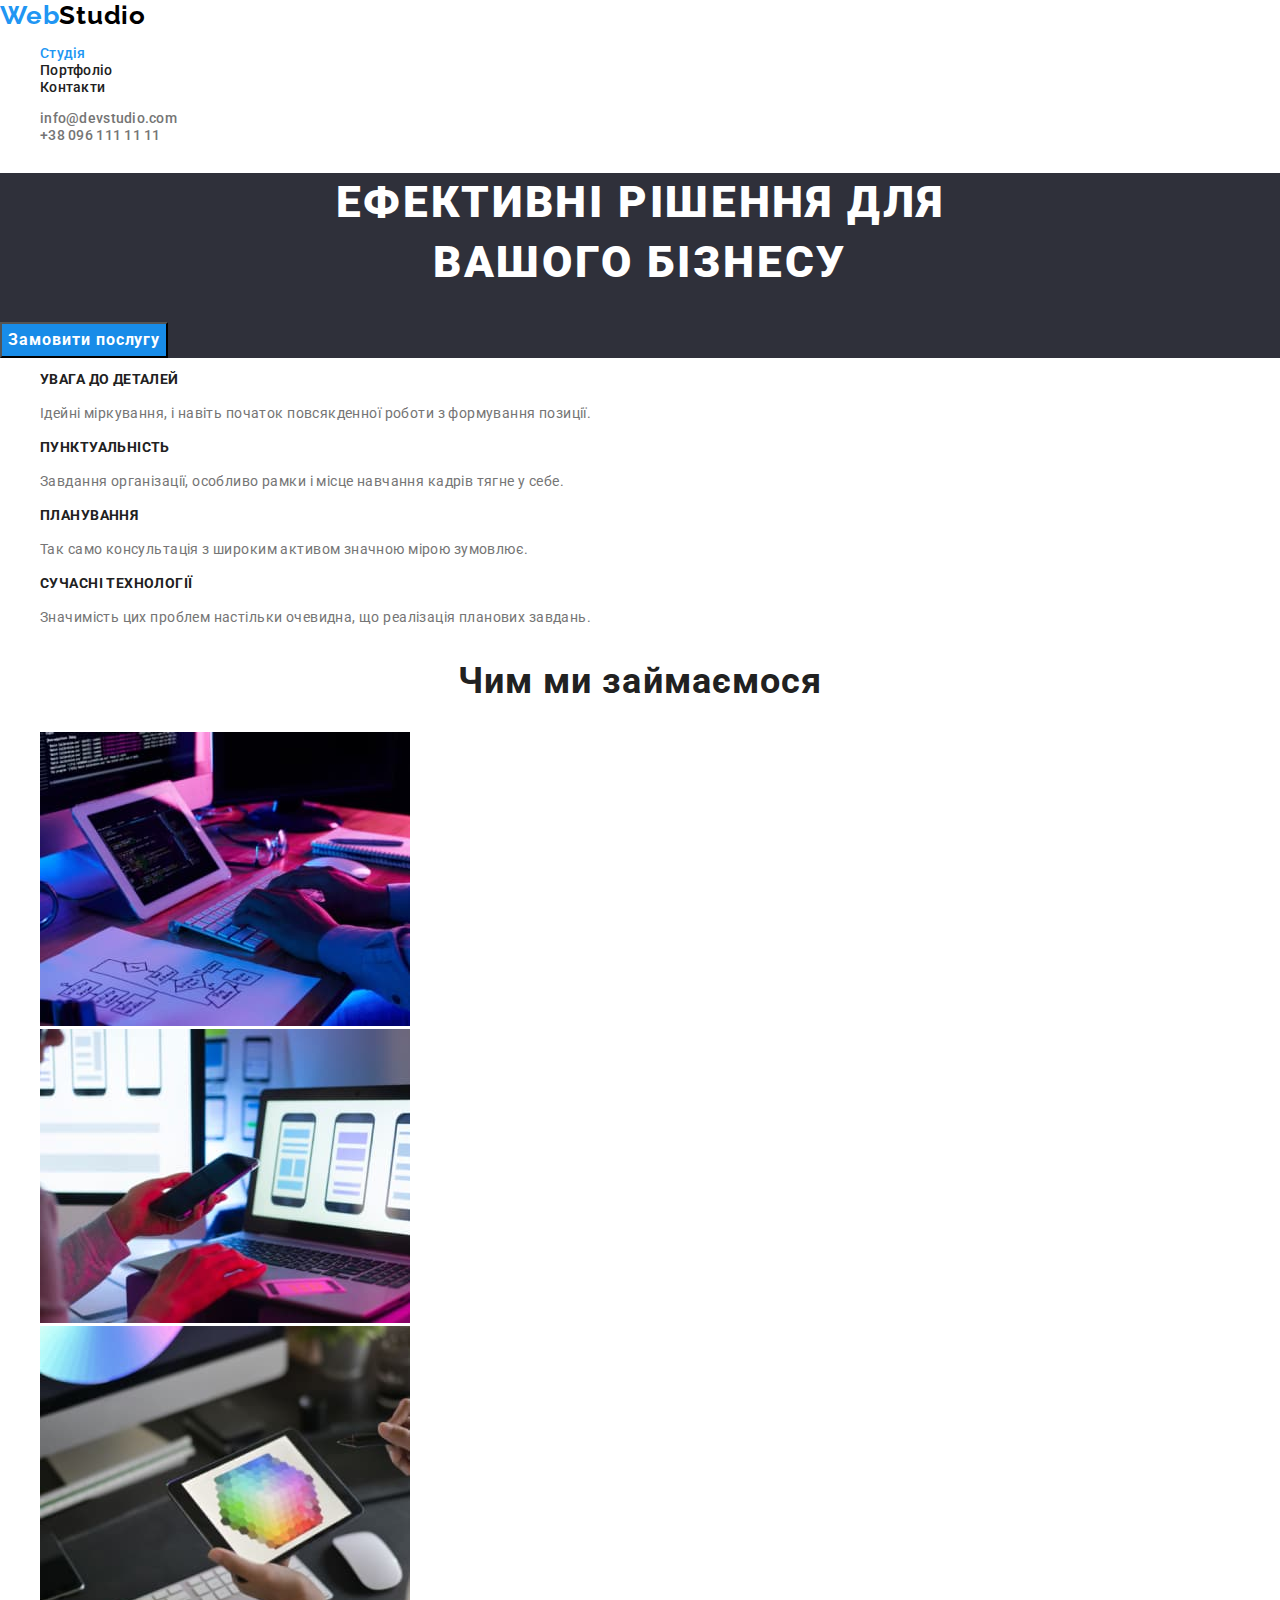
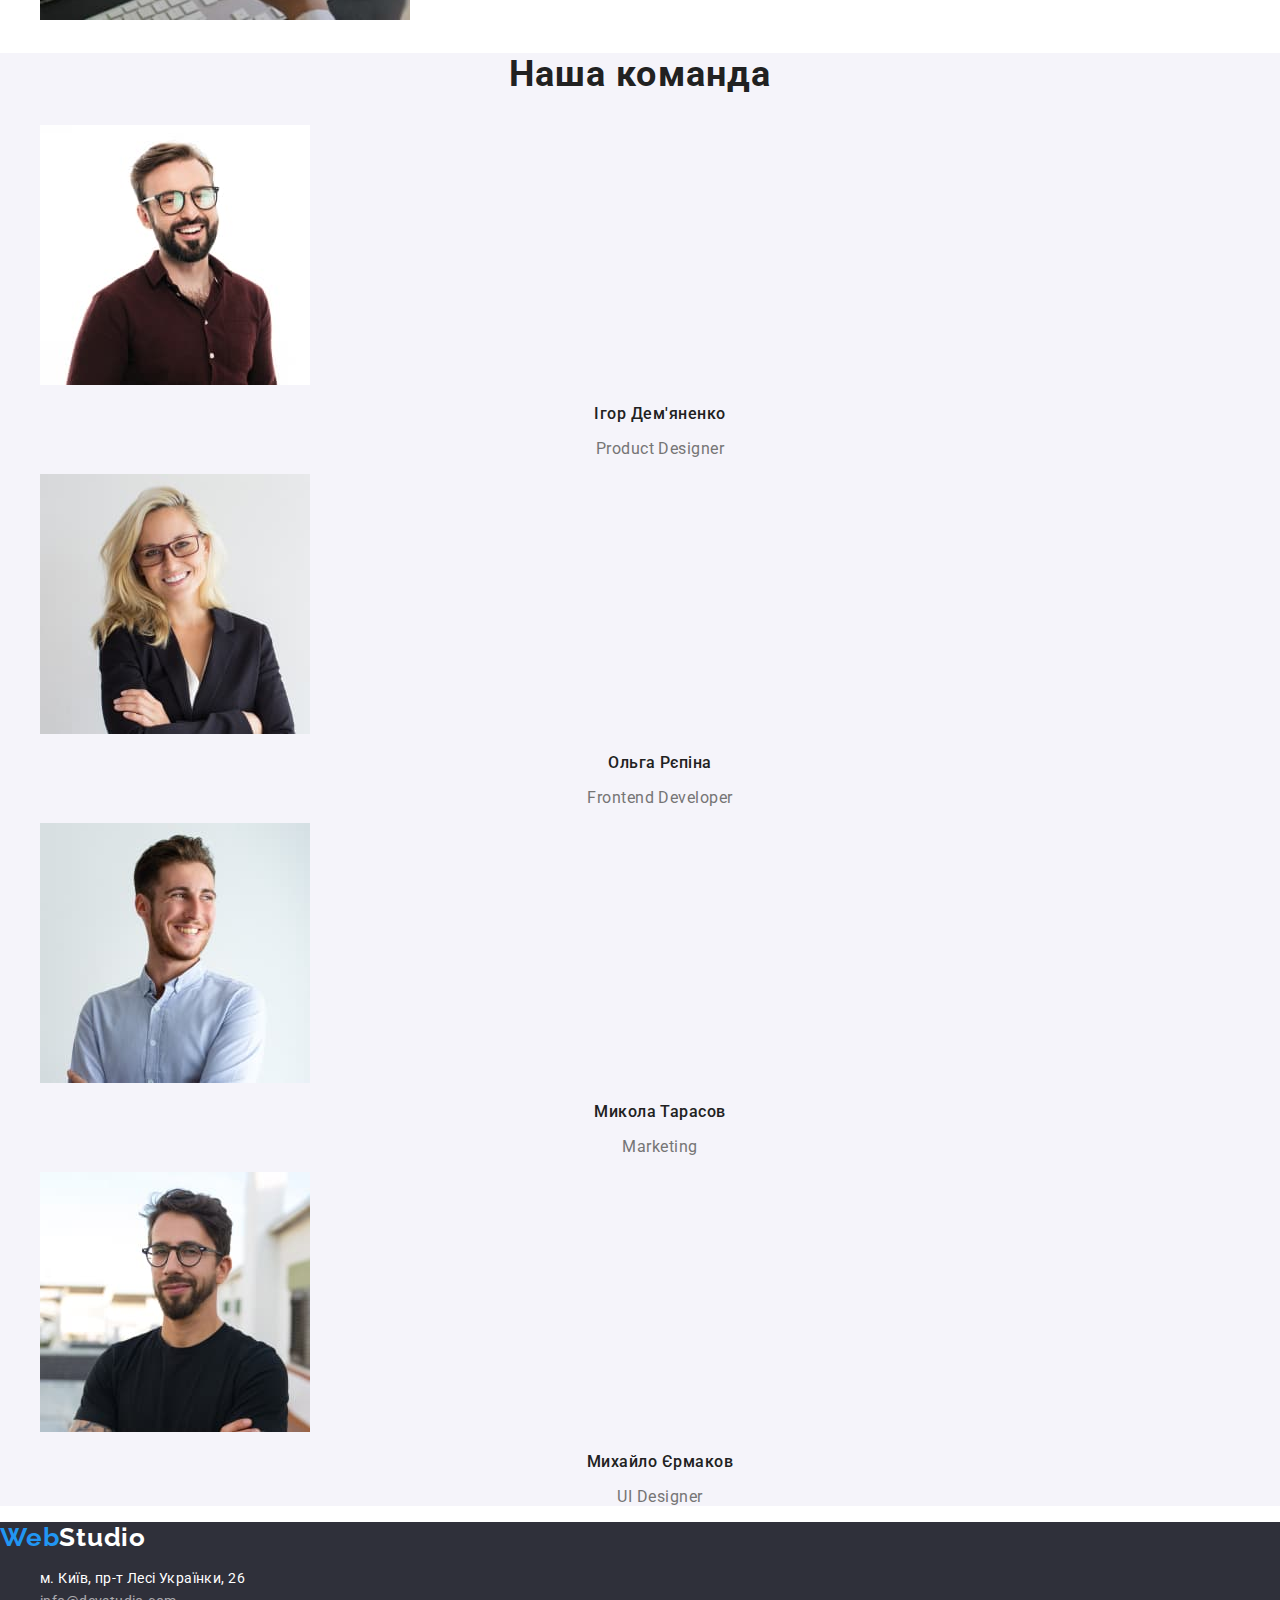
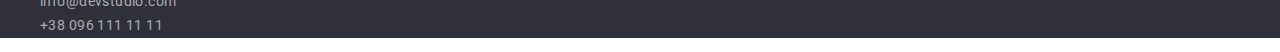
<file: index.html>
<!DOCTYPE html>
<html lang="uk">
<head>
    <meta charset="UTF-8">
    <meta http-equiv="X-UA-Compatible" content="IE=edge">
    <meta name="viewport" content="width=device-width, initial-scale=1.0">
    <title>HW1</title>
    <link rel="preconnect" href="https://fonts.googleapis.com"> 
<link rel="preconnect" href="https://fonts.gstatic.com" crossorigin> 
<link rel="preconnect" href="https://fonts.googleapis.com"> 
<link rel="preconnect" href="https://fonts.gstatic.com" crossorigin> 
<link href="https://fonts.googleapis.com/css2?family=Raleway:wght@700&family=Roboto:wght@400;500;700;900&display=swap" rel="stylesheet">
 <link rel="stylesheet" href="https://cdnjs.cloudflare.com/ajax/libs/modern-normalize/1.1.0/modern-normalize.min.css">  
<link rel="stylesheet" href="css/styles.css">
</head>     
<body style="font-family:roboto, sans-serif;
background-color:var(--second-text-color);
color:#757575;
font-size: 14px;
letter-spacing: 0.03em;">    
    <header class="header">
        <nav>
            <a href="./index.html" class="header-logo link"><span class="element-style">Web</span>Studio</a>
        <ul class="list">
            <li><a href="./index.html" class="header-item header-item-mail-tel link current">Студія</a></li>
            <li><a href="./portfolio.html" class="header-item header-item-mail-tel link">Портфоліо</a></li>
            <li><a href="" class="header-item header-item-mail-tel link">Контакти</a></li>    
        </ul>
        </nav>
        <ul class="list">
            <li>    
                <a href="mailto:info@devstudio.com" class="header-mail link header-item-mail-tel">info@devstudio.com</a>
            </li>
            <li>
                <a href="tel:+380961111111" class="header-tel link header-item-mail-tel">+38 096 111 11 11</a>
            </li>
        </ul>
    </header>   
    <main>
        <section class="head">
            <h1 class="head-title">Ефективні рішення для<br/>   
                вашого бізнесу</h1>
            <button type="button" class="head-btn">Замовити послугу</button>
        </section>
        <section class="section">
            <h2 class="section-title visually-hidden">Наші переваги</h2>
        <ul class="section-list list">
            <Li class="section-item">
                <h3 class="section-ourtitle">Увага до деталей</h3>
                <p class="section-text">Ідейні міркування, і навіть початок повсякденної роботи з формування позиції.</p>
            </Li>
            <Li class="section-item">
                <h3 class="section-ourtitle">Пунктуальність</h3>
                <p class="section-text">Завдання організації, особливо рамки і місце навчання кадрів тягне у себе.</p>
            </Li>
            <Li class="section-item">
                <h3 class="section-ourtitle">Планування</h3>
                <p class="section-text">Так само консультація з широким активом значною мірою зумовлює.</p>
            </Li>
            <Li class="section-item">
                <h3 class="section-ourtitle">Сучасні технології</h3>
                <p class="section-text">Значимість цих проблем настільки очевидна, що реалізація планових завдань.</p>
            </Li>
        </ul>
        </section>
        <section class="work">
            <h2 class="work-title work-team-title">Чим ми займаємося</h2>
        <ul class="work-list list">
            <li class="work-item"><img src="./images/img.jpg" alt="людина набирає текст на клаві" width="370" height="294"></li>
            <li class="work-item"><img src="./images/img-2.jpg" alt="людина тримає в руках смартфон" width="370" height="294"></li>
            <li class="work-item"><img src="./images/img-3.jpg" alt="людина тримає планшет" width="370" height="294"></li>
        </ul>
        </section>  
        <section class="team">
            <h2 class="team-title work-team-title">Наша команда</h2>
        <ul class="team-list">
            <li class="team-item list"><img src="./images/img-4.jpg" alt="чоловік в окулярах та сорочці" width="270" height="260">
            <h3 class="team-one">Ігор Дем'яненко</h3>
            <p class="team-text">Product Designer</p>
        </li>
            <li class="team-item list"><img src="./images/img-5.jpg" alt="жіка в окулярах та піджаку" width="270" height="260">
                <h3 class="team-one">Ольга Рєпіна</h3>
                <p class="team-text">Frontend Developer</p>
            </li>
            <li class="team-item list"><img src="./images/img-6.jpg"  alt="чоловік в сорочці" width="270" height="260">
                <h3 class="team-one">Микола Тарасов</h3>
                <p class="team-text">Marketing</p>
            </li>
            <li class="team-item list"><img src="./images/img-7.jpg" alt="чоловік в окулярах та футболці" width="270" height    ="260">
                <h3 class="team-one">Михайло Єрмаков</h3>
                <p class="team-text">UI Designer</p>
            </li>
        </ul>
        </section>
    </main>
    <footer class="footer">
        <a href="./index.html" class="footer-logo link"><span class="element-style-footer">Web</span>Studio</a>
        <address class="footer-item">
            <ul class="list">
                <li><a href="https://goo.gl/maps/iwokYq63Sfo5xgLp6" class= "footer-adress link footer-mail-tel-adress" target="_blank" rel="noreferrer noopener">м. Київ, пр-т Лесі Українки, 26</a></li>
                <li><a href="mailto:info@devstudio.com" class= "footer-mail link footer-mail-tel-adress">info@devstudio.com</a></li>
                <li><a href="tel:+380961111111" class= "footer-tel link footer-mail-tel-adress">+38 096 111 11 11</a></li>
            </ul>
        </address>
    </footer>
</body>
</html>
</file>
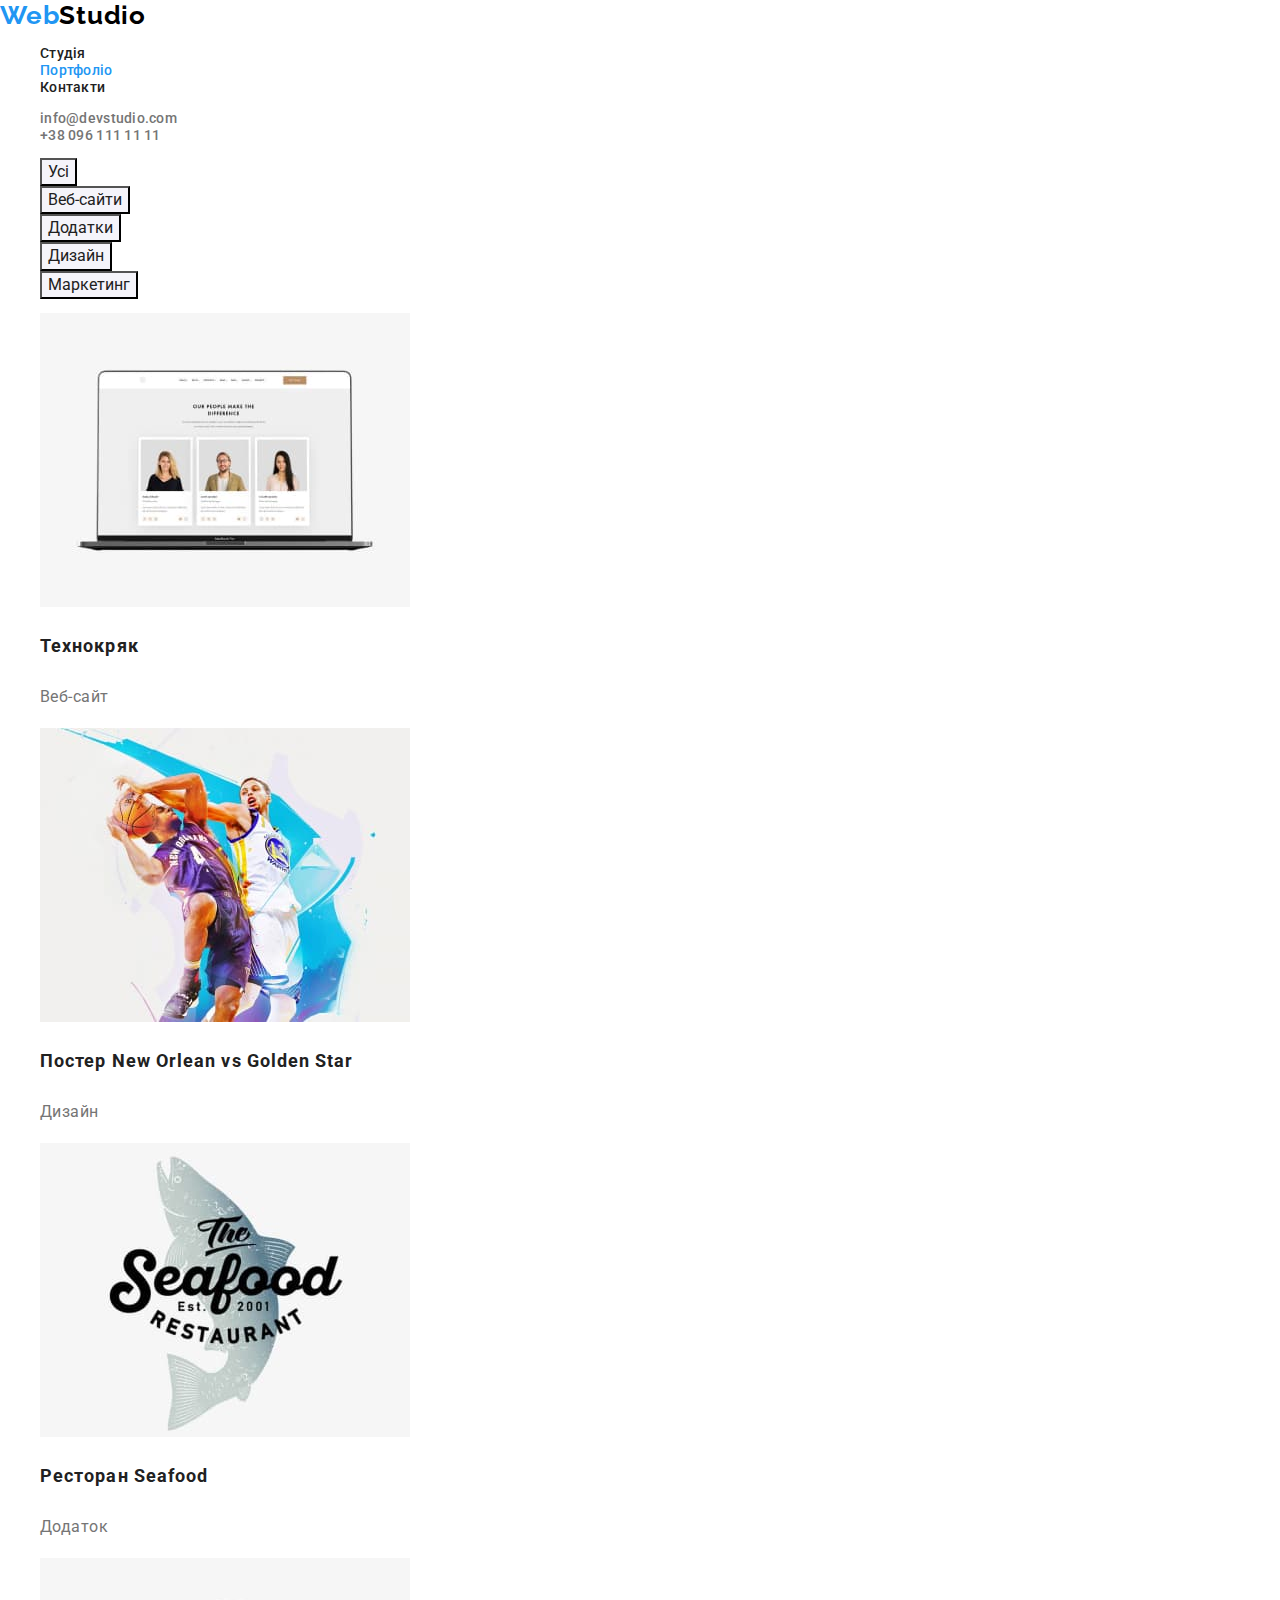
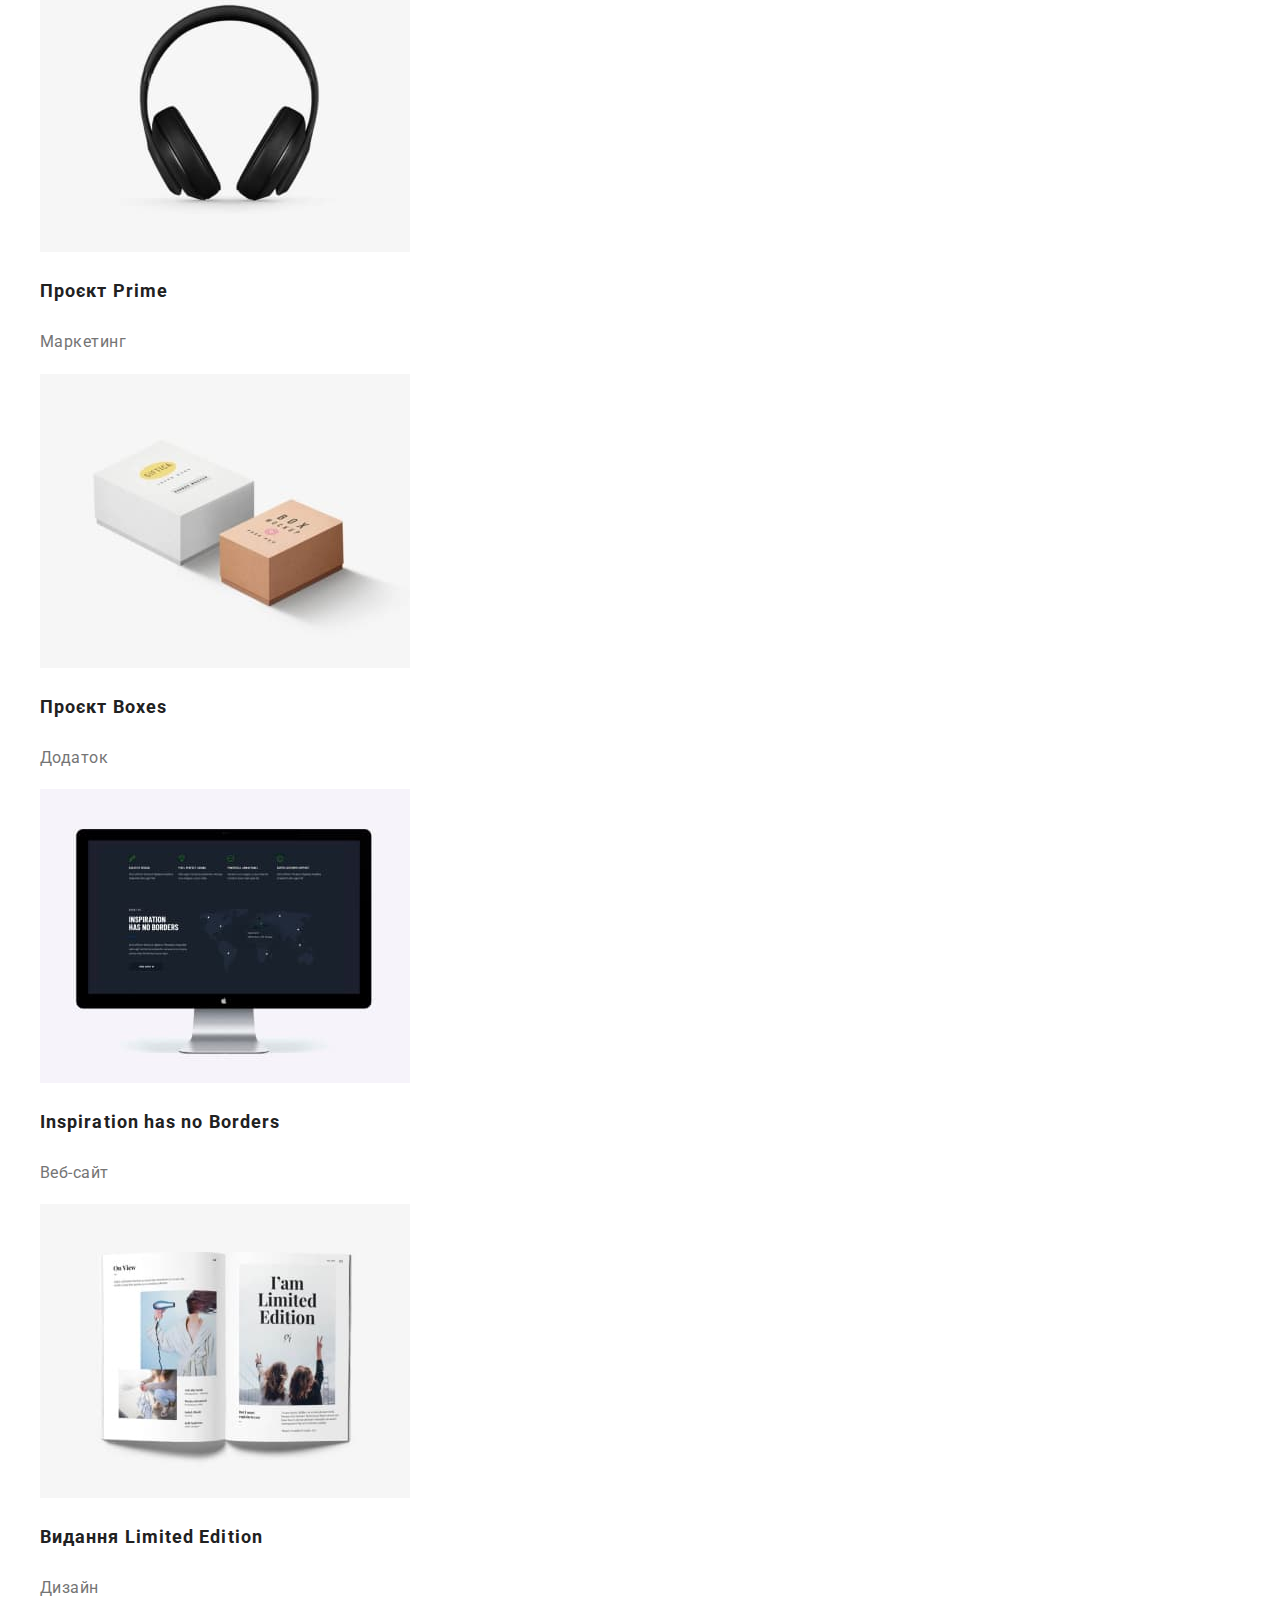
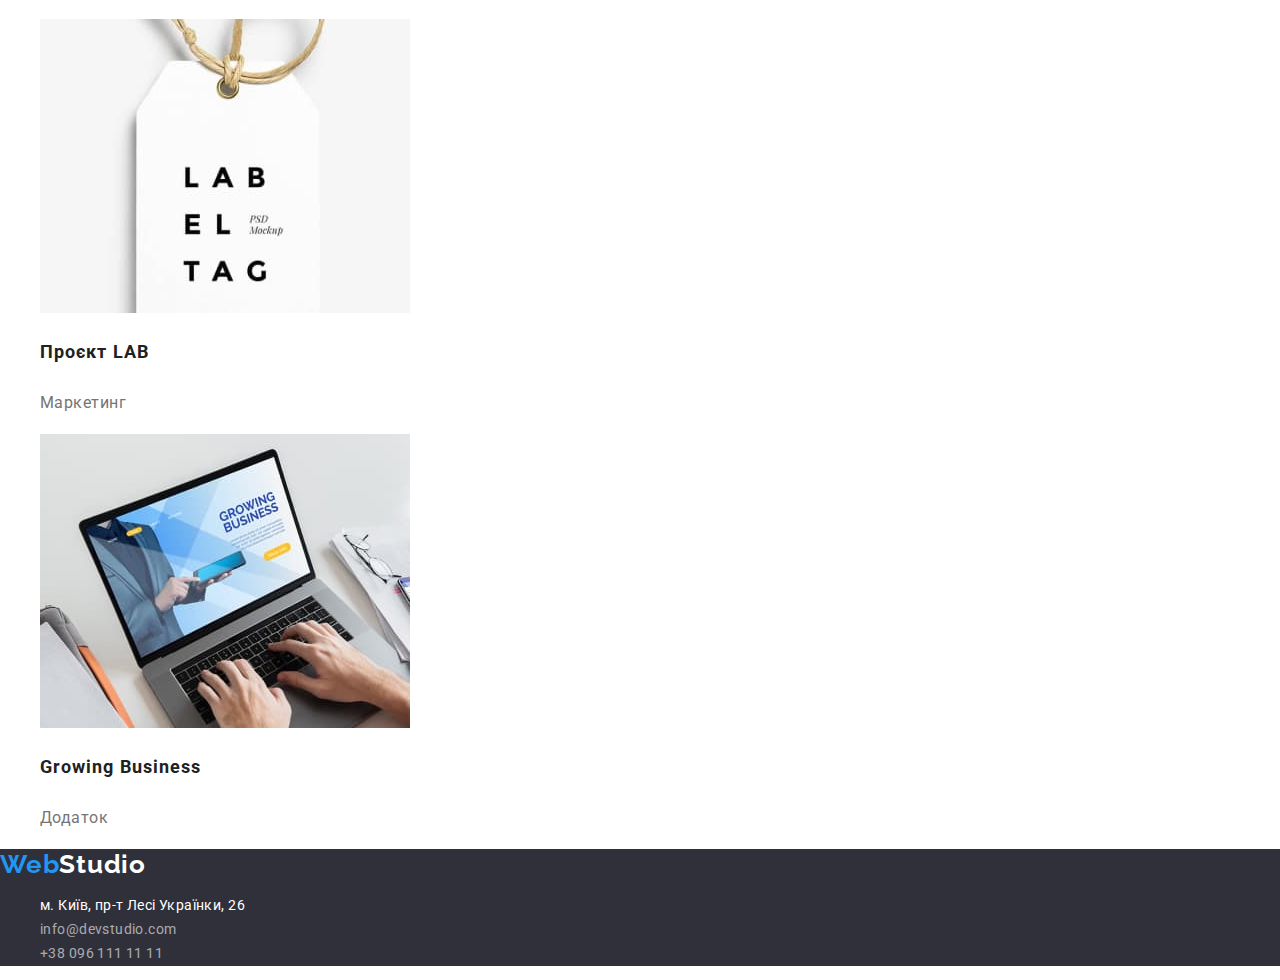
<file: portfolio.html>
<!DOCTYPE html>
<html lang="ua">
<head>
    <meta charset="UTF-8">
    <meta http-equiv="X-UA-Compatible" content="IE=edge">
    <meta name="viewport" content="width=device-width, initial-scale=1.0">
    <title>HW1</title>
    <link rel="preconnect" href="https://fonts.googleapis.com"> 
<link rel="preconnect" href="https://fonts.gstatic.com" crossorigin> 
<link href="<link rel="preconnect" href="https://fonts.googleapis.com"> 
<link rel="preconnect" href="https://fonts.gstatic.com" crossorigin> 
<link href="https://fonts.googleapis.com/css2?family=Raleway:wght@700&family=Roboto:wght@400;500;700;900&display=swap" rel="stylesheet">
 <link rel="stylesheet" href="https://cdnjs.cloudflare.com/ajax/libs/modern-normalize/1.1.0/modern-normalize.min.css">  
<link rel="stylesheet" href="css/styles.css">
</head>     
<body style="font-family:roboto, sans-serif;
background-color: var(--second-text-color);
color:#757575;
font-size: 14px;    
letter-spacing: 0.03em;">
    <header class="header">
        <nav>
            <a href="./index.html" class="header-logo link"><span class="element-style">Web</span>Studio</a>
        <ul class="list">
            <li><a href="./index.html" class="header-item header-item-mail-tel link">Студія</a></li>
            <li><a href="./portfolio.html" class="header-item header-item-mail-tel link current">Портфоліо</a></li>
            <li><a href="" class="header-item header-item-mail-tel link">Контакти</a></li>    
        </ul>
        </nav>
        <ul class="list">
            <li>    
                <a href="mailto:info@devstudio.com" class="header-mail link header-item-mail-tel">info@devstudio.com</a>
            </li>
            <li>
                <a href="tel:+380961111111" class="header-tel link header-item-mail-tel">+38 096 111 11 11</a>
            </li>
        </ul>
    </header>
        <main>
            <section class="section-nav">
                <h1 class="section-title visually-hidden">Навігація</h1>
                <ul class="section-list list">
                    <li><button type="button" class="section-nav-btn">Усі</button></li>
                    <li><button type="button" class="section-nav-btn">Веб-сайти</button></li>
                    <li><button type="button" class="section-nav-btn">Додатки</button></li>
                    <li><button type="button" class="section-nav-btn">Дизайн</button></li>
                    <li><button type="button" class="section-nav-btn">Маркетинг</button></li>
                </ul>
                <ul classs="projects-list">
                    <li class="projects-item list"><img src="./images/img-8.jpg" alt="ноутбук з людьми на екрані" width="370" lang="260">
                    <h3 class="projects-way">Технокряк</h3>
                    <p class="projects-text">Веб-сайт</p>
                </li>
                    <li class="projects-item list"><img src="./images/img-9.jpg" alt="баскетболісти" width="370" lang="260">
                        <h3 class="projects-way">Постер New Orlean vs Golden Star</h3>
                        <p class="projects-text ">Дизайн</p>
                    </li>
                    <li class="projects-item list"><img src="./images/img-10.jpg"  alt="лого ресторана" width="370" lang="260">
                        <h3 class="projects-way">Ресторан Seafood</h3>
                        <p class="projects-text">Додаток</p>
                    </li>
                    <li class="projects-item list"><img src="./images/img-11.jpg" alt="навушники" width="370" lang="260">
                        <h3 class="projects-way">Проєкт Prime</h3>
                        <p class="projects-text">Маркетинг</p>
                    </li>
                    <li class="projects-item list"><img src="./images/img-12.jpg" alt="коробки" width="370" lang="260">
                        <h3 class="projects-way">Проєкт Boxes</h3>
                        <p class="projects-text">Додаток</p>
                    </li>
                    <li class="projects-item list"><img src="./images/img-13.jpg" alt="монітор" width="370" lang="260">
                        <h3 class="projects-way">Inspiration has no Borders</h3>
                        <p class="projects-text">Веб-сайт</p>
                    </li>
                    <li class="projects-item list"><img src="./images/img-14.jpg" alt="книга" width="370" lang="260">
                        <h3 class="projects-way">Видання Limited Edition</h3>
                        <p class="projects-text">Дизайн</p>
                    </li>
                    <li class="projects-item list"><img src="./images/img-15.jpg" alt="бірка" width="370" lang="260">
                        <h3 class="projects-way">Проєкт LAB</h3>
                        <p class="projects-text">Маркетинг</p>
                    </li>
                    <li class="projects-item list"><img src="./images/img-16.jpg" alt="чоловік набирає тект на ноутбоці" width="370" lang="260">
                        <h3 class="projects-way">Growing Business</h3>
                        <p class="projects-text">Додаток</p>
                    </li>
                </ul>
            </section>
        </main>
        <footer class="footer">
            <a href="./index.html" class="portfolio-footer-logo link"><span class="portfolio-element-style">Web</span>Studio</a>
            <address class="footer-item">
                <ul class="list">
                    <li><a href="https://goo.gl/maps/iwokYq63Sfo5xgLp6" class= "footer-adress link footer-mail-tel-adress" target="_blank" rel="noreferrer noopener">м. Київ, пр-т Лесі Українки, 26</a></li>
                    <li><a href="mailto:info@devstudio.com" class= "footer-mail link footer-mail-tel-adress">info@devstudio.com</a></li>
                    <li><a href="tel:+380961111111" class= "footer-tel link footer-mail-tel-adress">+38 096 111 11 11</a></li>
                </ul>
            </address>
        </footer>
</body>
</html>
</file>
<file: css/styles.css>
/*Header vol 2.2*/
:root{
    --title-text-color: #212121;
    --primary-text-color: #757575;
    --second-text-color: #FFFFFF;
    --accent-color: #2196F3;
    --primary-bg-color: #F5F5F5;
    --second-bg-color: #2F303A;
    --tipical-line-height: 1.14;
    --main-font: "Roboto", "Verdana";
}
.body{
background-color: var(--primary-bg-color);
font-family: var(--main-font);
color: var(--primary-text-color);
font-size: 14px;
letter-spacing: 0.03em;
}

.list {
    list-style: none;
}

.link{
    text-decoration: none;
}

.visually-hidden {
    position: absolute;
    white-space: nowrap;
    width: 1px;
    height: 1px;
    overflow: hidden;
    border: 0;
    padding: 0;
    clip: rect(0 0 0 0);
    clip-path: inset(50%);
    margin: -1px;
  }
.header-item-mail-tel{
    font-weight: 500;
    font-size: 14px;
    line-height: var(--tipical-line-height);
    letter-spacing: 0.02em;
}
.work-team-title{
font-weight: 700;
font-size: 36px;
line-height: 1.17;
text-align: center;
letter-spacing: 0.03em; 
}
.footer-mail-tel-adress{
font-weight: 400;
font-size: 14px;
line-height: 1.71;
letter-spacing: 0.03em;
}

/* ----------Header-------------- */

.header-logo{
font-family: 'Raleway';
font-weight: 700;
font-size: 26px;
line-height: 1.19;
letter-spacing: 0.03em;
color: #000000;
}
.element-style{
 color: var(--accent-color);   
}
.header-item{
color: var(--title-text-color);
}

.header-mail{
color: var(--primary-text-color);
}
.header-tel{
color: var(--primary-text-color);
}
.header-item-mail-tel:hover,
.header-item-mail-tel:focus{
    color: var(--accent-color);
}
.current{
    color: var(--accent-color);
}
/* ----------Head------------- */
.head{
    background-color: var(--second-bg-color);
}
.head-title{
font-weight: 900;
font-size: 44px;
line-height: 1.36;
text-align: center;
letter-spacing: 0.06em;
text-transform: uppercase;
color: var(--second-text-color);
}

.head-btn{
font-family: inherit;
font-weight: 700;
font-size: 16px;
line-height: 1.88;
display: flex;
align-items: center;
text-align: center;
letter-spacing: 0.06em;
color: var(--second-text-color);
background-color:#188CE8;
}

.head-btn:hover,
.head-btn:focus{
    background-color:#188CE8;
    color: var(--title-text-color);
}

/* ---------Section-------------- */

.section-ourtitle{
font-weight: 700;
font-size: 14px;
line-height: var(--tipical-line-height);
letter-spacing: 0.03em;
text-transform: uppercase;
color: var(--title-text-color);
}

.section-text{
font-size: 14px;
line-height: 1.71;
letter-spacing: 0.03em;
color: var(--primary-text-color);    
}

/* ------------work---------------- */

.work-title{
color: var(--title-text-color);
}

/* ----------------Team------------ */
.team{
    background-color: #F5F4FA;
}

.team-title{  
color: var(--title-text-color);   
}

.team-one{
font-weight: 500;
font-size: 16px;
line-height: 1.19;
text-align: center;
letter-spacing: 0.03em;
color: var(--title-text-color);
}
.team-text{
font-size: 16px;
line-height: 1.19;
text-align: center;
letter-spacing: 0.03em;
color: var(--primary-text-color);
}

/*---------------Footer------------- */

.footer{
background-color: var(--second-bg-color);
}
.footer-logo{
font-family: 'Raleway';
font-weight: 700;
font-size: 26px;
line-height: 1.19;
letter-spacing: 0.03em;
color: var(--second-text-color);
}
.element-style-footer{
    color: var(--accent-color);
}
.footer-item{
    font-style: normal;
}
.footer-adress{
color: var(--second-text-color);
}
.footer-mail{
color: rgba(255, 255, 255, 0.6);
}
.footer-tel{
color: rgba(255, 255, 255, 0.6);
}
.footer-adress:hover,
.footer-adress:focus{
    color: var(--primary-text-color);}

.footer-mail-tel-adress:hover,
.footer-mail-tel-adress:focus{
    color: var(--second-text-color);}

/*-----------------Portfolio---------------*/
.section-nav-btn{
    font-weight: Medium;
    font-size: 16px;
    line-height: 139%;
    text-align: center;
    vertical-align: Top;
    letter-spacing: 3%;
color: var(--title-text-color);
background-color: #F5F4FA;
}
.section-nav-btn:hover,
.section-nav-btn:focus{
    background-color:var(--accent-color);
    color: var(--second-text-color);
}

/*----------------Portfolio-projects-------------*/

.projects-way{
font-weight: 700;
font-size: 18px;
line-height: 2;
letter-spacing: 0.06em;
color: var(--title-text-color);
}
.projects-text{
 font-weight: 400;
font-size: 16px;
line-height: 1.88;
letter-spacing: 0.03em;  
color: var(--primary-text-color); 
}

/*----------------Portfolio-footer-------------*/
.portfolio-footer-logo{
    font-family: 'Raleway';
    font-weight: 700;
    font-size: 26px;
    line-height: 1.19;
    letter-spacing: 0.03em;
    color: var(--second-text-color);
    }
    .portfolio-element-style{
        color: var(--accent-color);
    }
</file>
